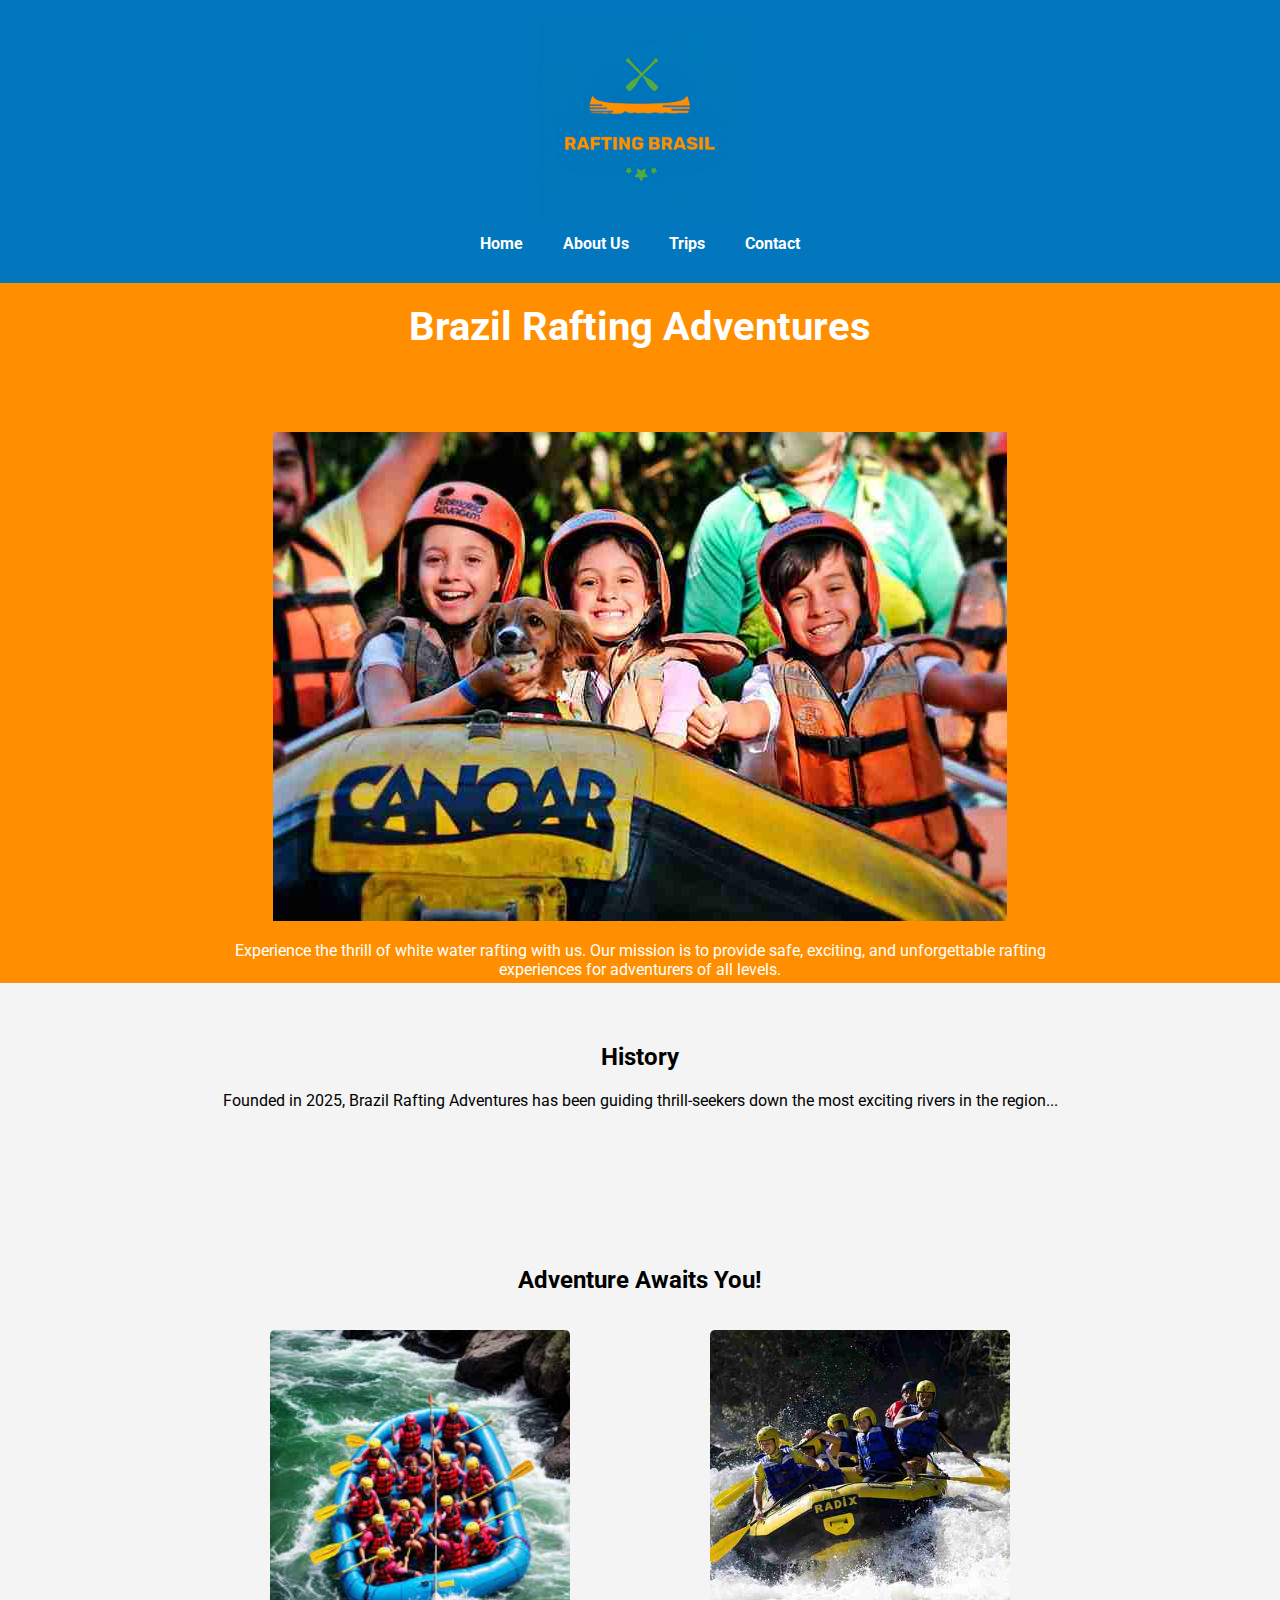
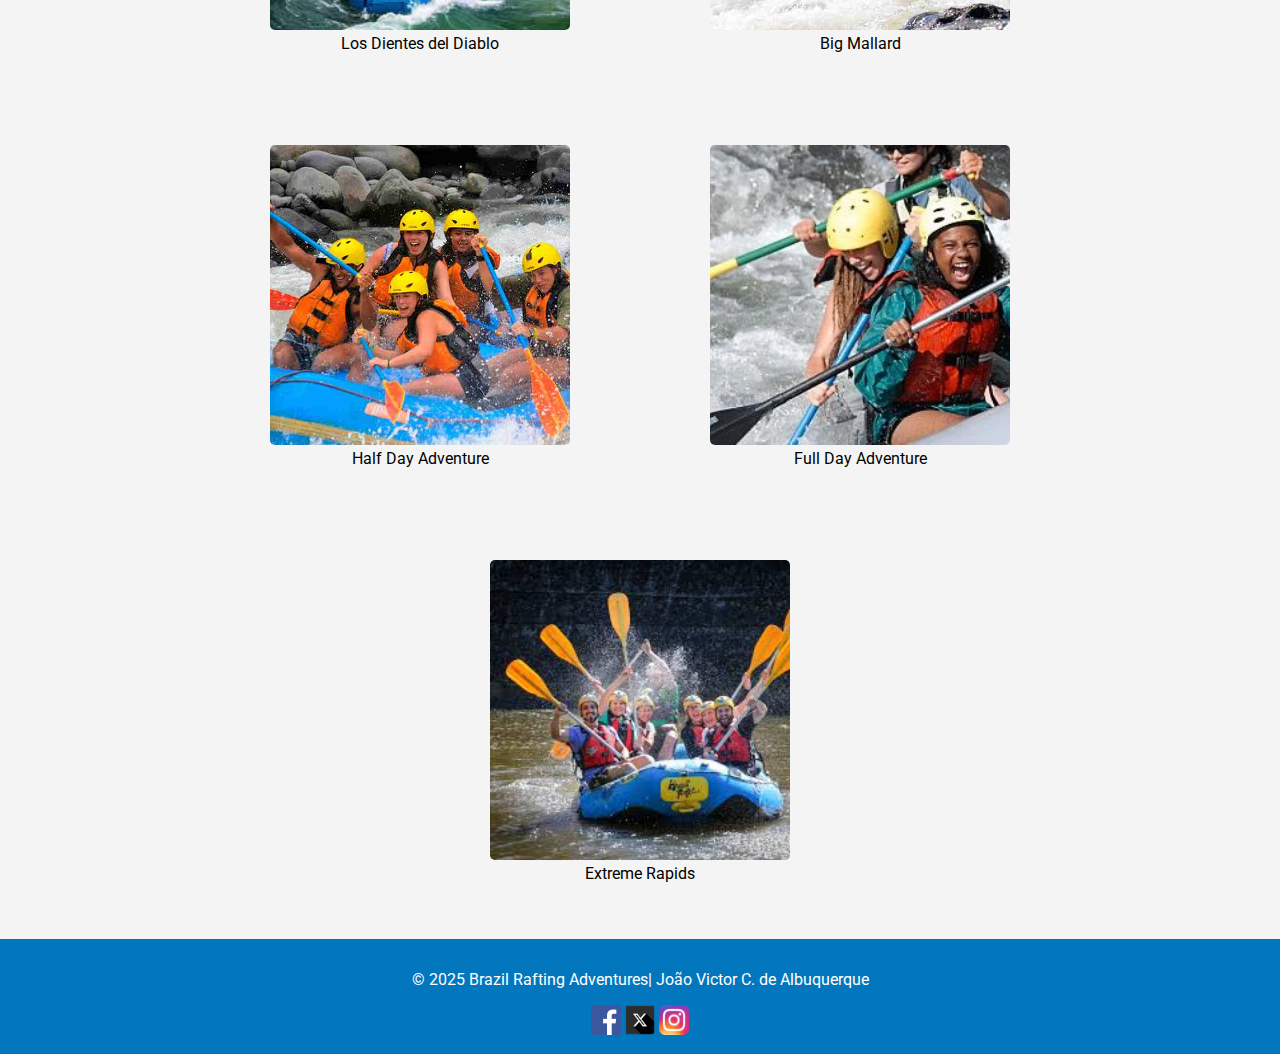
<file: wwr/about.html>
<!DOCTYPE html>
<html lang="en">
<head>
    <meta charset="UTF-8">
    <meta name="viewport" content="width=device-width, initial-scale=1.0">
    <meta name="description" content="About Us page for White Water Rafting Adventure Company">
    <meta name="author" content="Your Name">
    <title>About Us - White Water Rafting</title>
    <link rel="stylesheet" href="styles/style_about.css">
    <link href="https://fonts.googleapis.com/css2?family=Roboto:wght@300;700&display=swap" rel="stylesheet">
</head>
<body>
    <header>
        <img src="images/logo.jpg" alt="Rafting Company Logo" height="200" width="200">
        <nav>
            <a href="../index.html">Home</a>
            <a href="about.html">About Us</a>
            <a href="trips.html">Trips</a>
            <a href="contact.html">Contact</a>
        </nav>
    </header>
    
    <main>
        <div class="hero">
            <h1>Brazil Rafting Adventures</h1>
            <article>
                <img src="images/Happy_people_11zon.jpg" alt="Happy Client">
                <p>Experience the thrill of white water rafting with us. Our mission is to provide safe, exciting, and unforgettable rafting experiences for adventurers of all levels.</p>
            </article>
        </div>
        
        <section id="history">
            <h2>History</h2>
            <p>Founded in 2025, Brazil Rafting Adventures has been guiding thrill-seekers down the most exciting rivers in the region...</p>
        </section>
        
        <section id="adventures">
            <h2>Adventure Awaits You!</h2>
            <div class="adventure-gallery">
                <figure>
                    <img src="images/rafting1.jpg" alt="Los Dientes del Diablo" height="300" width="300">
                    <figcaption>Los Dientes del Diablo</figcaption>
                </figure>
                <figure>
                    <img src="images/rafting2.jpg" alt="Big Mallard" height="300" width="300">
                    <figcaption>Big Mallard</figcaption>
                </figure>
                <figure>
                    <img src="images/rafting3.jpg" alt="Half Day Adventure" height="300" width="300">
                    <figcaption>Half Day Adventure</figcaption>
                </figure>
                <figure>
                    <img src="images/rafting4.jpg" alt="Full Day Adventure" height="300" width="300">
                    <figcaption>Full Day Adventure</figcaption>
                </figure>
                <figure>
                    <img src="images/rafting5.jpg" alt="Extreme Rapids" height="300" width="300">
                    <figcaption>Extreme Rapids</figcaption>
                </figure>
            </div>
        </section>
    </main>
    
    <footer>
        <p>&copy; 2025 Brazil Rafting Adventures| João Victor C. de Albuquerque</p>
        <a href="#"><img src="images/Facebook_logo.png" alt="Facebook" height="30" width="30"></a>
        <a href="#"><img src="images/x-twitter.png" alt="Twitter" height="30" width="30"></a>
        <a href="#"><img src="images/Instagram_icon.png" alt="Instagram" height="30" width="30"></a>
    </footer>
</body>
</html>
</file>
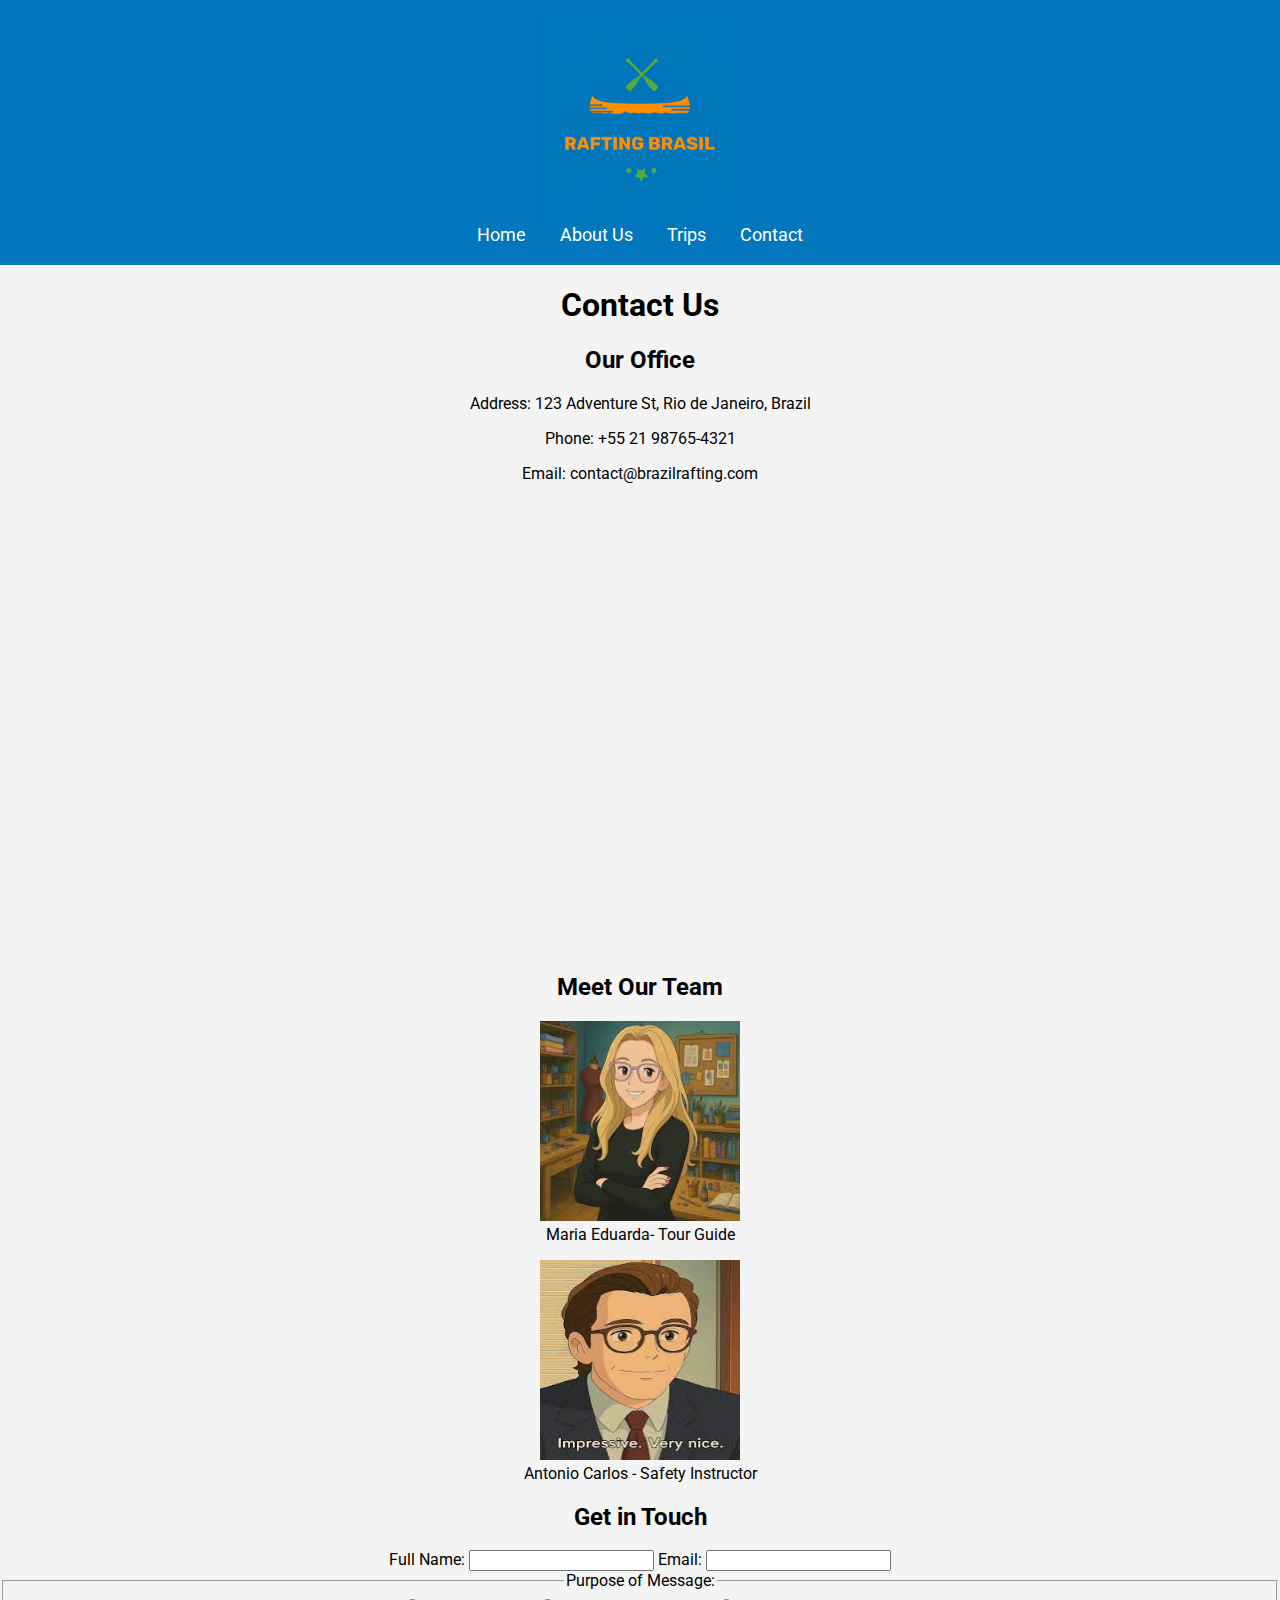
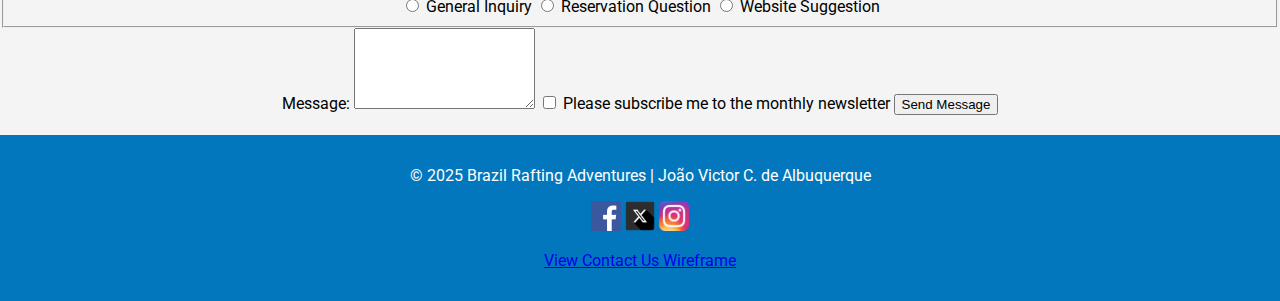
<file: wwr/contact.html>
<!DOCTYPE html>
<html lang="en">
<head>
    <meta charset="UTF-8">
    <meta name="viewport" content="width=device-width, initial-scale=1.0">
    <meta name="description" content="Contact Brazil Rafting Adventures for inquiries, reservations, and support.">
    <meta name="author" content="João Victor C. de Albuquerque">
    <title>Contact Us - Brazil Rafting Adventures</title>
    <link rel="stylesheet" href="styles/style_contact.css">
    <link href="https://fonts.googleapis.com/css2?family=Roboto:wght@300;700&display=swap" rel="stylesheet">
</head>
<body>
    <header>
        <img src="images/logo.jpg" alt="Rafting Company Logo" height="200" width="200">
        <nav>
            <a href="../index.html">Home</a>
            <a href="about.html">About Us</a>
            <a href="trips.html">Trips</a>
            <a href="contact.html">Contact</a>
        </nav>
    </header>
    
    <main>
        <h1>Contact Us</h1>
        <section id="company-info">
            <h2>Our Office</h2>
            <p>Address: 123 Adventure St, Rio de Janeiro, Brazil</p>
            <p>Phone: +55 21 98765-4321</p>
            <p>Email: contact@brazilrafting.com</p>
            <iframe src="https://www.google.com/maps/embed?..." width="600" height="450" style="border:0;" allowfullscreen></iframe>
        </section>
        
        <section id="team">
            <h2>Meet Our Team</h2>
            <div class="team-gallery">
                <figure>
                    <img src="images/employee1.jpg" alt="Maria José" height="200" width="200">
                    <figcaption>Maria Eduarda- Tour Guide</figcaption>
                </figure>
                <figure>
                    <img src="images/employee2.jpg" alt="João Pedro" height="200" width="200">
                    <figcaption>Antonio Carlos - Safety Instructor</figcaption>
                </figure>
            </div>
        </section>
        
        <section id="contact-form">
            <h2>Get in Touch</h2>
            <form action="#" method="post">
                <label for="name">Full Name:</label>
                <input type="text" id="name" name="name" required>
                
                <label for="email">Email:</label>
                <input type="email" id="email" name="email" required>
                
                <fieldset>
                    <legend>Purpose of Message:</legend>
                    <label><input type="radio" name="purpose" value="general" required> General Inquiry</label>
                    <label><input type="radio" name="purpose" value="reservation"> Reservation Question</label>
                    <label><input type="radio" name="purpose" value="suggestion"> Website Suggestion</label>
                </fieldset>
                
                <label for="message">Message:</label>
                <textarea id="message" name="message" rows="5" required></textarea>
                
                <label><input type="checkbox" name="subscribe"> Please subscribe me to the monthly newsletter</label>
                
                <button type="submit">Send Message</button>
            </form>
        </section>
    </main>
    
    <footer>
        <p>&copy; 2025 Brazil Rafting Adventures | João Victor C. de Albuquerque</p>
        <a href="#"><img src="images/Facebook_logo.png" alt="Facebook" height="30"></a>
        <a href="#"><img src="images/x-twitter.png" alt="Twitter" height="30"></a>
        <a href="#"><img src="images/Instagram_icon.png" alt="Instagram" height="30"></a>
        <p><a href="wireframe.png">View Contact Us Wireframe</a></p>
    </footer>
</body>
</html>
</file>
<file: wwr/styles/style_about.css>
/* Global styles */
body {
    font-family: 'Roboto', sans-serif;
    margin: 0;
    padding: 0;
    background: #f4f4f4;
}

/* Header */
header {
    background: #0277BD;
    color: white;
    text-align: center;
    padding: 20px;
}

header img {
    height: 200px; /* Mantendo a altura do logo do primeiro código */
    width: 200px;
}

nav {
    display: flex;
    justify-content: center;
    gap: 20px;
}

nav a {
    color: white;
    text-decoration: none;
    font-weight: bold;
    padding: 10px;
}

/* Hero Section */
.hero {
    position: relative;
    display: flex;
    flex-direction: column;
    justify-content: center;
    align-items: center;
    text-align: center;
    height: 700px;
    background-color: #FF8F00;
    color: white;
    overflow: hidden;
}

.hero-image {
    width: 100%;
    height: 100%;
    object-fit: cover;
    position: absolute;
    top: 0;
    left: 0;
}

.hero h1 {
    position: relative;
    font-size: 2.5rem;
    background: #FF8F00;
    padding: 20px 40px;
    border-radius: 5px;
    z-index: 10;
}

.hero article {
    position: relative;
    background: #FF8F00;
    padding: 15px;
    width: 70%;
    border-radius: 5px;
    margin-top: 20px;
    z-index: 2;
}

/* History Section */
#history {
    padding: 40px;
    text-align: center;
    margin-bottom: 40px;
}

/* Adventure Section */
#adventures {
    text-align: center;
    padding: 40px;
}

.adventure-gallery {
    display: flex;
    justify-content: center;
    gap: 60px;
    flex-wrap: wrap;
}

.adventure-gallery img {
    width: 100%;  /* Mantendo proporção */
    max-width: 300px;
    max-height: 300px; /* Ajustando para a altura original */
    border-radius: 5px;
    object-fit: cover;
}

/* Footer */
footer {
    background: #0277BD;
    color: white;
    text-align: center; /* Centralizado como no primeiro */
    padding: 15px;
}

footer .social-icons {
    display: flex;
    justify-content: center;
    gap: 15px;
}

footer .social-icons img {
    height: 30px;
}
</file>
<file: wwr/styles/style_contact.css>
/* Estilos gerais */
body {
    font-family: 'Roboto', sans-serif;
    text-align: center;
    margin: 0;
    padding: 0;
    background-color: #f4f4f4;
}

/* Cabeçalho */
header {
    background-color: #0277BD;
    color: white;
    padding: 20px;
    text-align: center;
}

nav a {
    color: white;
    text-decoration: none;
    margin: 0 15px;
    font-size: 18px;
}

/* Hero Section */
.hero {
    text-align: center;
    padding: 50px 20px;
    background-color: #0a9396;
    color: white;
}

.hero img {
    width: 200px;
    border-radius: 10px;
    margin-bottom: 15px;
}

/* Informações de Contato */
.contact-info {
    text-align: center;
    padding: 30px;
    background: white;
    margin: 20px auto;
    width: 80%;
    border-radius: 10px;
}

.contact-info h2 {
    color: #005f73;
}

.contact-info p {
    font-size: 18px;
    margin: 5px 0;
}

/* Mapa */
.map {
    text-align: center;
    margin: 20px 0;
}

.map iframe {
    width: 80%;
    height: 300px;
    border-radius: 10px;
}

/* Funcionários */
.employees {
    text-align: center;
    display: flex;
    justify-content: center; 
    align-items: center;
    padding: 50px;
    background: white;
    margin: 20px auto;
    width: 80%;
    border-radius: 10px;
}

.employees img {
    width: 150px;
    border-radius: 50%;
    margin: 10px;
    display: flex;
}

/* Formulário */
.contact-form {
    text-align: center;
    background: #FF8F00;
    padding: 100px;
    margin: 20px auto;
    width: 80%;
    border-radius: 10px;
}

.contact-form label {
    font-weight: bold;
}

.contact-form input,
.contact-form textarea {
    width: 100%;
    padding: 60px;
    margin: 20px 0;
    border: 80px solid #ccc;
    border-radius: 5px;
}

.contact-form input[type="radio"] {
    width: 50px;
    height: 50px;
}

.contact-form button {
    color: white;
    padding: 20px 30px;
    border: none;
    border-radius: 5px;
    cursor: pointer;
    font-size: 18px;
}

.contact-form button:hover {
    background-color: #ca6702;
}

/* Rodapé */
footer {
    text-align: center;
    background-color: #0277BD;
    color: white;
    padding: 15px;
    margin-top: 20px;
}
</file>
